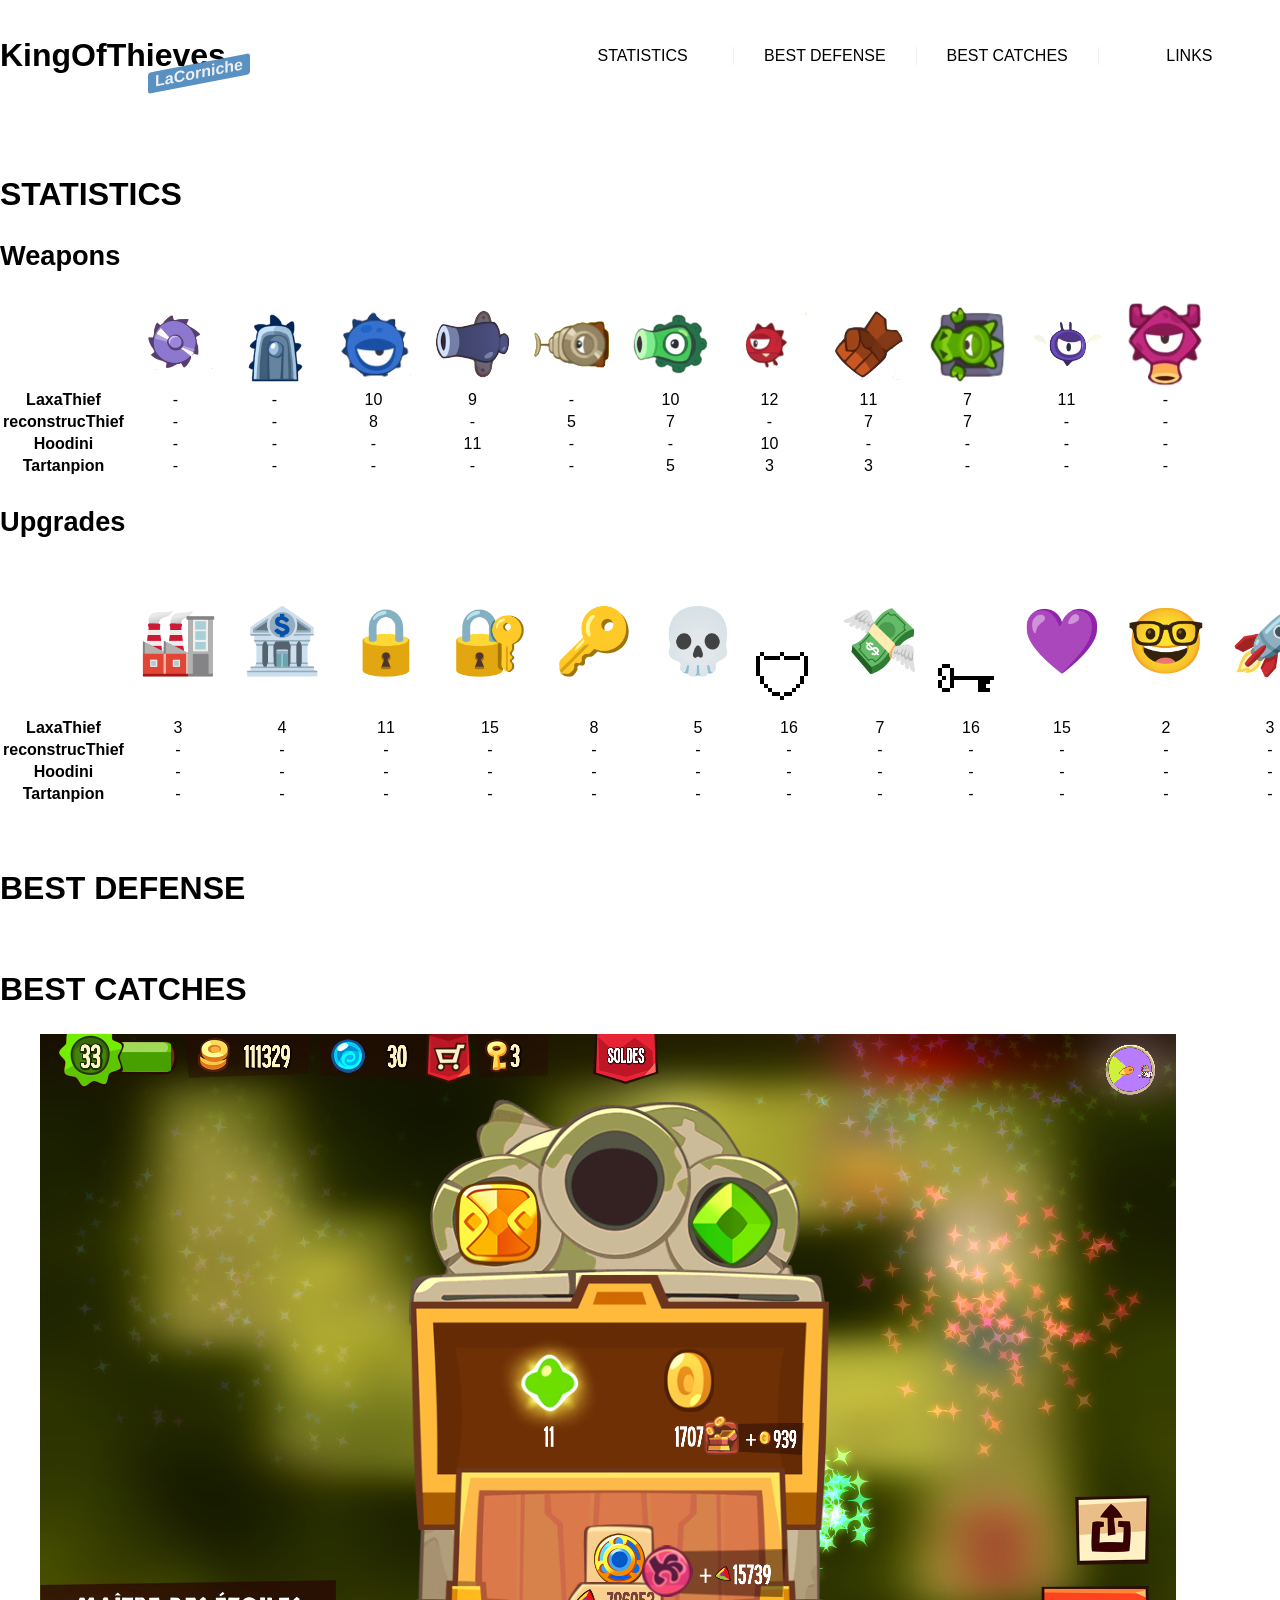
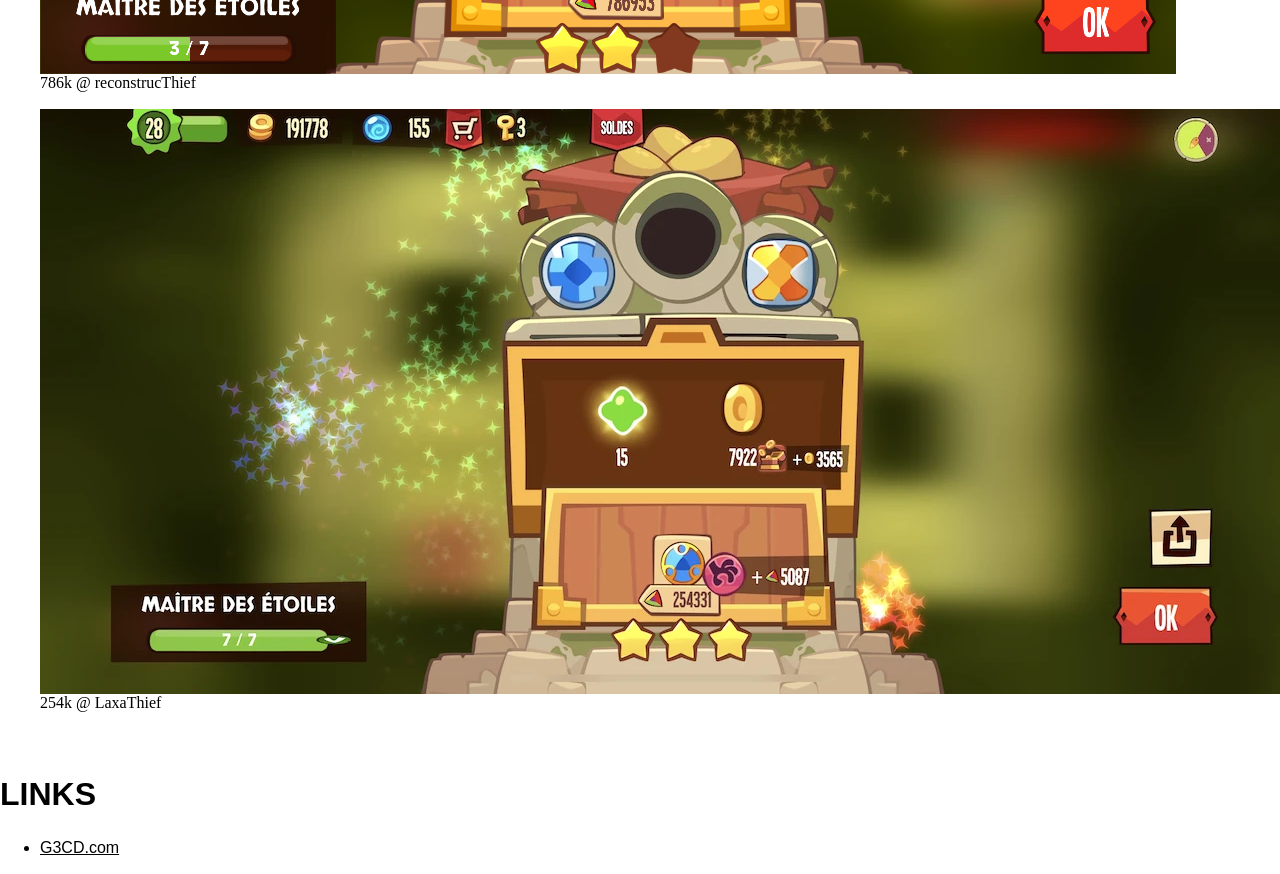
<file: index.html>
<html>
<head>
    <meta http-equiv="Content-Type" content="text/html; charset=UTF-8" />
    <link href="./assets/css/normalize.css" rel="stylesheet">
    <link href="./assets/css/custom.css" rel="stylesheet">
    <script src="./assets/js/custom.js"></script>
    <title>KingOfThieves — LaCorniche</title>
</head>
<body>

    <header>
        <h1>KingOfThieves <span>LaCorniche</span></h1>
        <nav>
            <ul>
                <li><a href="#stats">Statistics</a></li>
                <li><a href="#best_defense">Best Defense</a></li>
                <li><a href="#best_catches">Best Catches</a></li>
                <li><a href="#links">Links</a></li>
            </ul>
        </nav>
    </header>

    <div id="stats">

        <h2>Statistics</h2>
        <h3>Weapons</h3>

        <table>
            <thead>
                <tr>
                    <td>&nbsp;</td>
                    <td><img src="./assets/img/stats/blade.webp" width="75" title="blade" alt="blade" /></td>
                    <td><img src="./assets/img/stats/bloodhound.webp" width="75" title="bloodhound" alt="bloodhound" /></td>
                    <td><img src="./assets/img/stats/blue-guard.webp" width="75" title="blue-guard" alt="blue-guard" /></td>
                    <td><img src="./assets/img/stats/cannon.webp" width="75" title="cannon" alt="cannon" /></td>
                    <td><img src="./assets/img/stats/electro-cannon.webp" width="75" title="electro-cannon" alt="electro-cannon" /></td>
                    <td><img src="./assets/img/stats/green-gun.webp" width="75" title="green-gun" alt="green-gun" /></td>
                    <td><img src="./assets/img/stats/red-guard.webp" width="75" title="red-guard" alt="red-guard" /></td>
                    <td><img src="./assets/img/stats/ricochet.webp" width="75" title="ricochet" alt="ricochet" /></td>
                    <td><img src="./assets/img/stats/scorcher.webp" width="75" title="scorcher" alt="scorcher" /></td>
                    <td><img src="./assets/img/stats/seeker-bird.webp" width="75" title="seeker-bird" alt="seeker-bird" /></td>
                    <td><img src="./assets/img/stats/warder.webp" width="75" title="warder" alt="warder" /></td>
                </tr>
            </thead>
            <tbody>
                <tr>
                    <th>LaxaThief</th>
                    <td>-</td>    <!-- scie ciruclaire -->
                    <td>-</td>    <!-- tronçonneuse -->
                    <td>10</td>    <!-- boule bleue -->
                    <td>9</td>    <!-- canon bleu -->
                    <td>-</td>    <!-- railgun -->
                    <td>10</td>    <!-- canon vert -->
                    <td>12</td>    <!-- boule rouge -->
                    <td>11</td>    <!-- fist -->
                    <td>7</td>    <!-- dragon -->
                    <td>11</td>    <!-- mouche -->
                    <td>-</td>    <!-- canon violet -->
                </tr>
                <tr>
                    <th>reconstrucThief</th>
                    <td>-</td>    <!-- scie ciruclaire -->
                    <td>-</td>    <!-- tronçonneuse -->
                    <td>8</td>      <!-- boule bleue -->
                    <td>-</td>    <!-- canon bleu -->
                    <td>5</td>      <!-- railgun -->
                    <td>7</td>      <!-- canon vert -->
                    <td>-</td>    <!-- boule rouge -->
                    <td>7</td>      <!-- fist -->
                    <td>7</td>      <!-- dragon -->
                    <td>-</td>    <!-- mouche -->
                    <td>-</td>    <!-- canon violet -->
                </tr>
                <tr>
                    <th>Hoodini</th>
                    <td>-</td>    <!-- scie ciruclaire -->
                    <td>-</td>    <!-- tronçonneuse -->
                    <td>-</td>    <!-- boule bleue -->
                    <td>11</td>     <!-- canon bleu -->
                    <td>-</td>    <!-- railgun -->
                    <td>-</td>    <!-- canon vert -->
                    <td>10</td>     <!-- boule rouge -->
                    <td>-</td>    <!-- fist -->
                    <td>-</td>    <!-- dragon -->
                    <td>-</td>    <!-- mouche -->
                    <td>-</td>    <!-- canon violet -->
                </tr>
                <tr>
                    <th>Tartanpion</th>
                    <td>-</td>    <!-- scie ciruclaire -->
                    <td>-</td>    <!-- tronçonneuse -->
                    <td>-</td>    <!-- boule bleue -->
                    <td>-</td>    <!-- canon bleu -->
                    <td>-</td>    <!-- railgun -->
                    <td>5</td>      <!-- canon vert -->
                    <td>3</td>      <!-- boule rouge -->
                    <td>3</td>      <!-- fist -->
                    <td>-</td>    <!-- dragon -->
                    <td>-</td>    <!-- mouche -->
                    <td>-</td>    <!-- canon violet -->
                </tr>
            </tbody>
        </table>

        <h3>Upgrades</h3>

        <table>
            <thead>
            <tr>
                <td>&nbsp;</td>
                <td title="Capacité de la mine d'or"><i>🏭</i></td>
                <td title="Production de la mine d'or"><i>🏦</i></td>
                <td title="Cadenas"><i>🔒</i></td>
                <td title="Capacité de clés"><i>🔐</i></td>
                <td title="Récupération de clés"><i>🔑</i></td>
                <td title="Bonus d'or des crânes"><i>💀</i></td>
                <td title="Défense gemmes"><i>️🛡</i></td>
                <td title="Sens des affaires"><i>💸</i></td>
                <!-- -->
                <td title="Maître crocheteur"><i>️🗝</i></td>
                <td title="Coeur conquérant"><i>💜️</i></td>
                <td title="Saté bucco-dentaire"><i>🤓</i></td>
                <td title="Rituel Furieux"><i>🚀</i></td>
            </tr>
            </thead>
            <tbody>
            <tr>
                <th>LaxaThief</th>
                <td>3</td>    <!-- Capa. mine -->
                <td>4</td>    <!-- Production mine -->
                <td>11</td>    <!-- Cadenas -->
                <td>15</td>    <!-- Capa. clés -->
                <td>8</td>    <!-- Récup. clés -->
                <td>5</td>    <!-- Crânes -->
                <td>16</td>    <!-- Défense gemmes -->
                <td>7</td>    <!-- Sens des affaires -->
                <!-- -->
                <td>16</td>    <!-- Maître crocheteur -->
                <td>15</td>    <!-- Coeur conquérant -->
                <td>2</td>    <!-- Saté bucco-dentaire -->
                <td>3</td>    <!-- Rituel Furieux -->
            </tr>
            <tr>
                <th>reconstrucThief</th>
                <td>-</td>    <!-- Capa. mine -->
                <td>-</td>    <!-- Production mine -->
                <td>-</td>      <!-- Cadenas -->
                <td>-</td>    <!-- Capa. clés -->
                <td>-</td>      <!-- Récup. clés -->
                <td>-</td>      <!-- Crânes -->
                <td>-</td>    <!-- Défense gemmes -->
                <td>-</td>      <!-- Sens des affaires -->
                <!-- -->
                <td>-</td>    <!-- Maître crocheteur -->
                <td>-</td>    <!-- Coeur conquérant -->
                <td>-</td>    <!-- Saté bucco-dentaire -->
                <td>-</td>    <!-- Rituel Furieux -->
            </tr>
            <tr>
                <th>Hoodini</th>
                <td>-</td>    <!-- Capa. mine -->
                <td>-</td>    <!-- Production mine -->
                <td>-</td>    <!-- Cadenas -->
                <td>-</td>     <!-- Capa. clés -->
                <td>-</td>    <!-- Récup. clés -->
                <td>-</td>    <!-- Crânes -->
                <td>-</td>     <!-- Défense gemmes -->
                <td>-</td>    <!-- Sens des affaires -->
                <!-- -->
                <td>-</td>    <!-- Maître crocheteur -->
                <td>-</td>    <!-- Coeur conquérant -->
                <td>-</td>    <!-- Saté bucco-dentaire -->
                <td>-</td>    <!-- Rituel Furieux -->
            </tr>
            <tr>
                <th>Tartanpion</th>
                <td>-</td>    <!-- Capa. mine -->
                <td>-</td>    <!-- Production mine -->
                <td>-</td>    <!-- Cadenas -->
                <td>-</td>    <!-- Capa. clés -->
                <td>-</td>    <!-- Récup. clés -->
                <td>-</td>      <!-- Crânes -->
                <td>-</td>      <!-- Défense gemmes -->
                <td>-</td>      <!-- Sens des affaires -->
                <!-- -->
                <td>-</td>    <!-- Maître crocheteur -->
                <td>-</td>    <!-- Coeur conquérant -->
                <td>-</td>    <!-- Saté bucco-dentaire -->
                <td>-</td>    <!-- Rituel Furieux -->
            </tr>
            </tbody>
        </table>

    </div>

    <div id="best_defense">

        <h2>Best Defense</h2>

    </div>

    <div id="best_catches">

        <h2>Best Catches</h2>
        <figure>
            <img src="./assets/img/catches/reconstructhief-786953.jpg" alt="786'953@reconstrucThief" />
            <figcaption>786k @ reconstrucThief</figcaption>
        </figure>
        <figure>
            <img src="./assets/img/catches/laxathief-254331.webp" alt="254'331@LaxaThief" />
            <figcaption>254k @ LaxaThief</figcaption>
        </figure>

    </div>

    <div id="links">

        <h2>Links</h2>
        <ul>
            <li>
                <a href="https://g3cd.com/">G3CD.com</a>
            </li>
        </ul>

    </div>

</body>
</html>
</file>
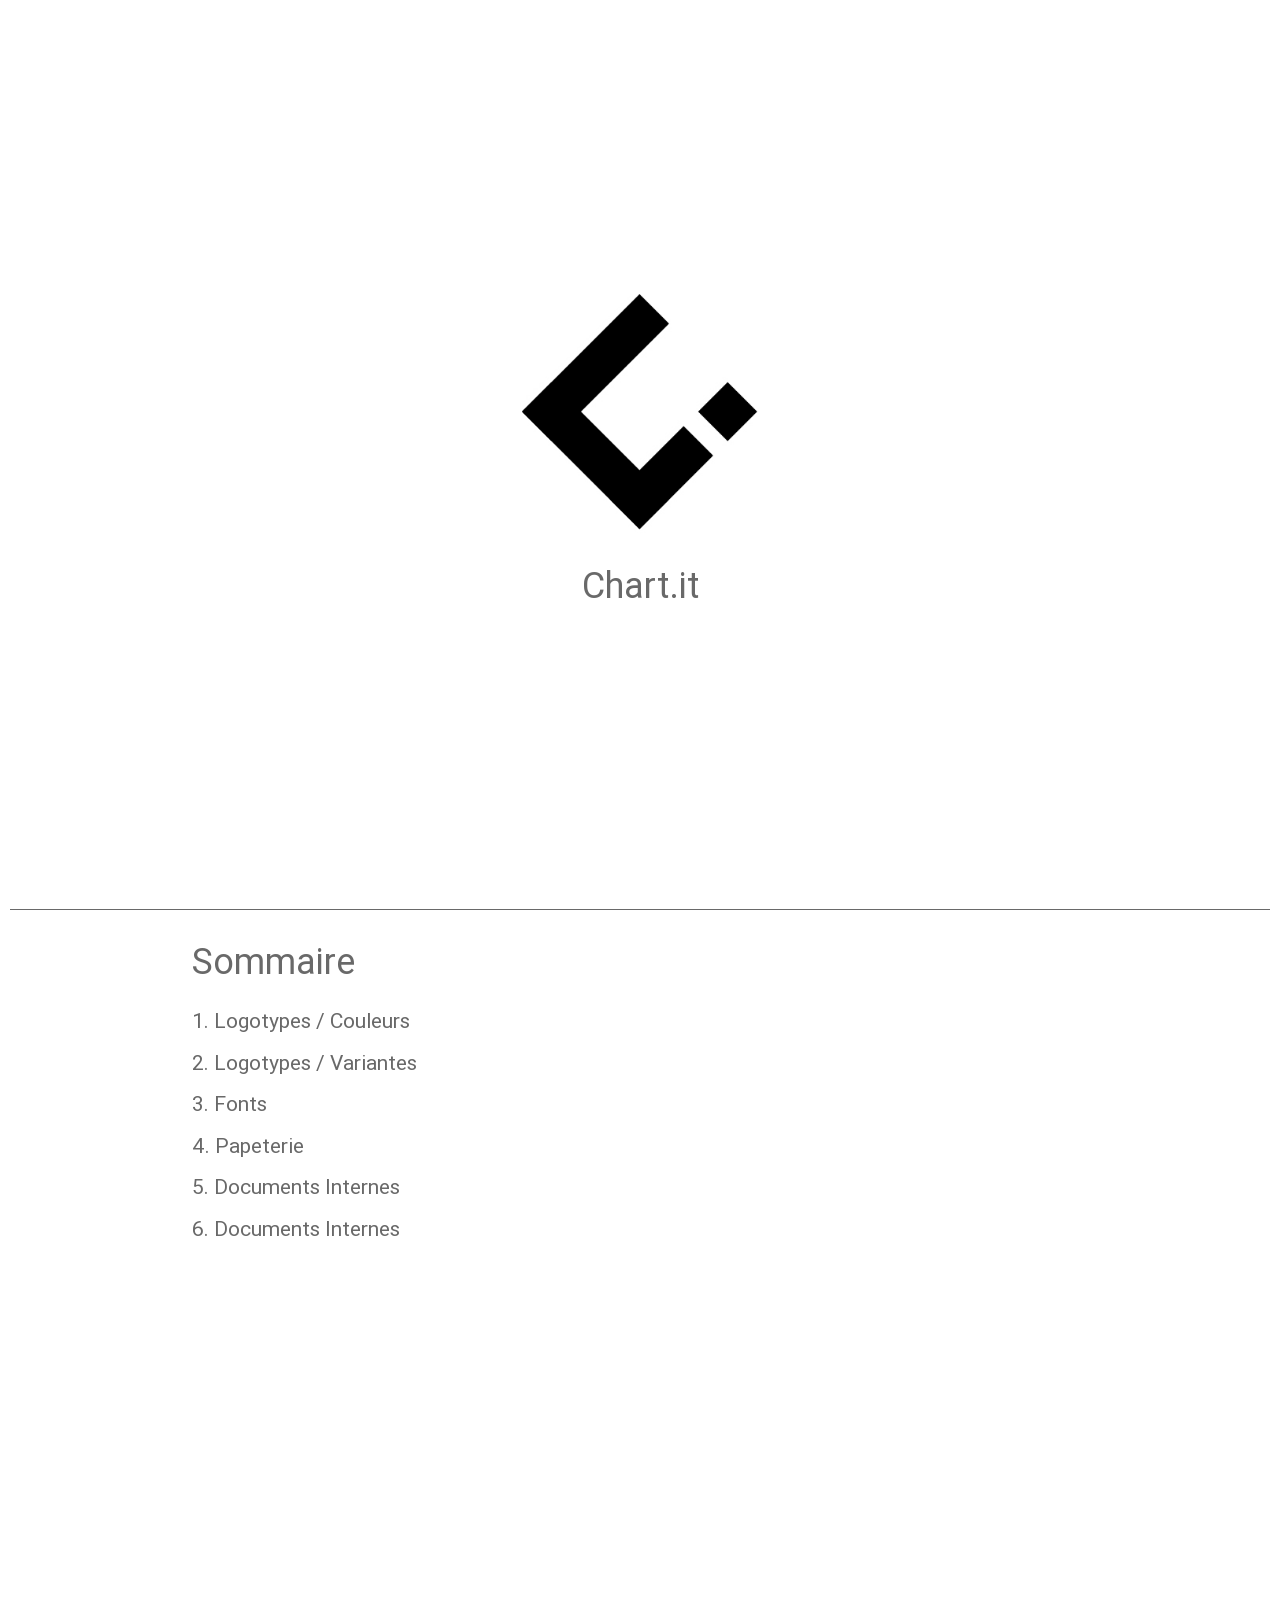
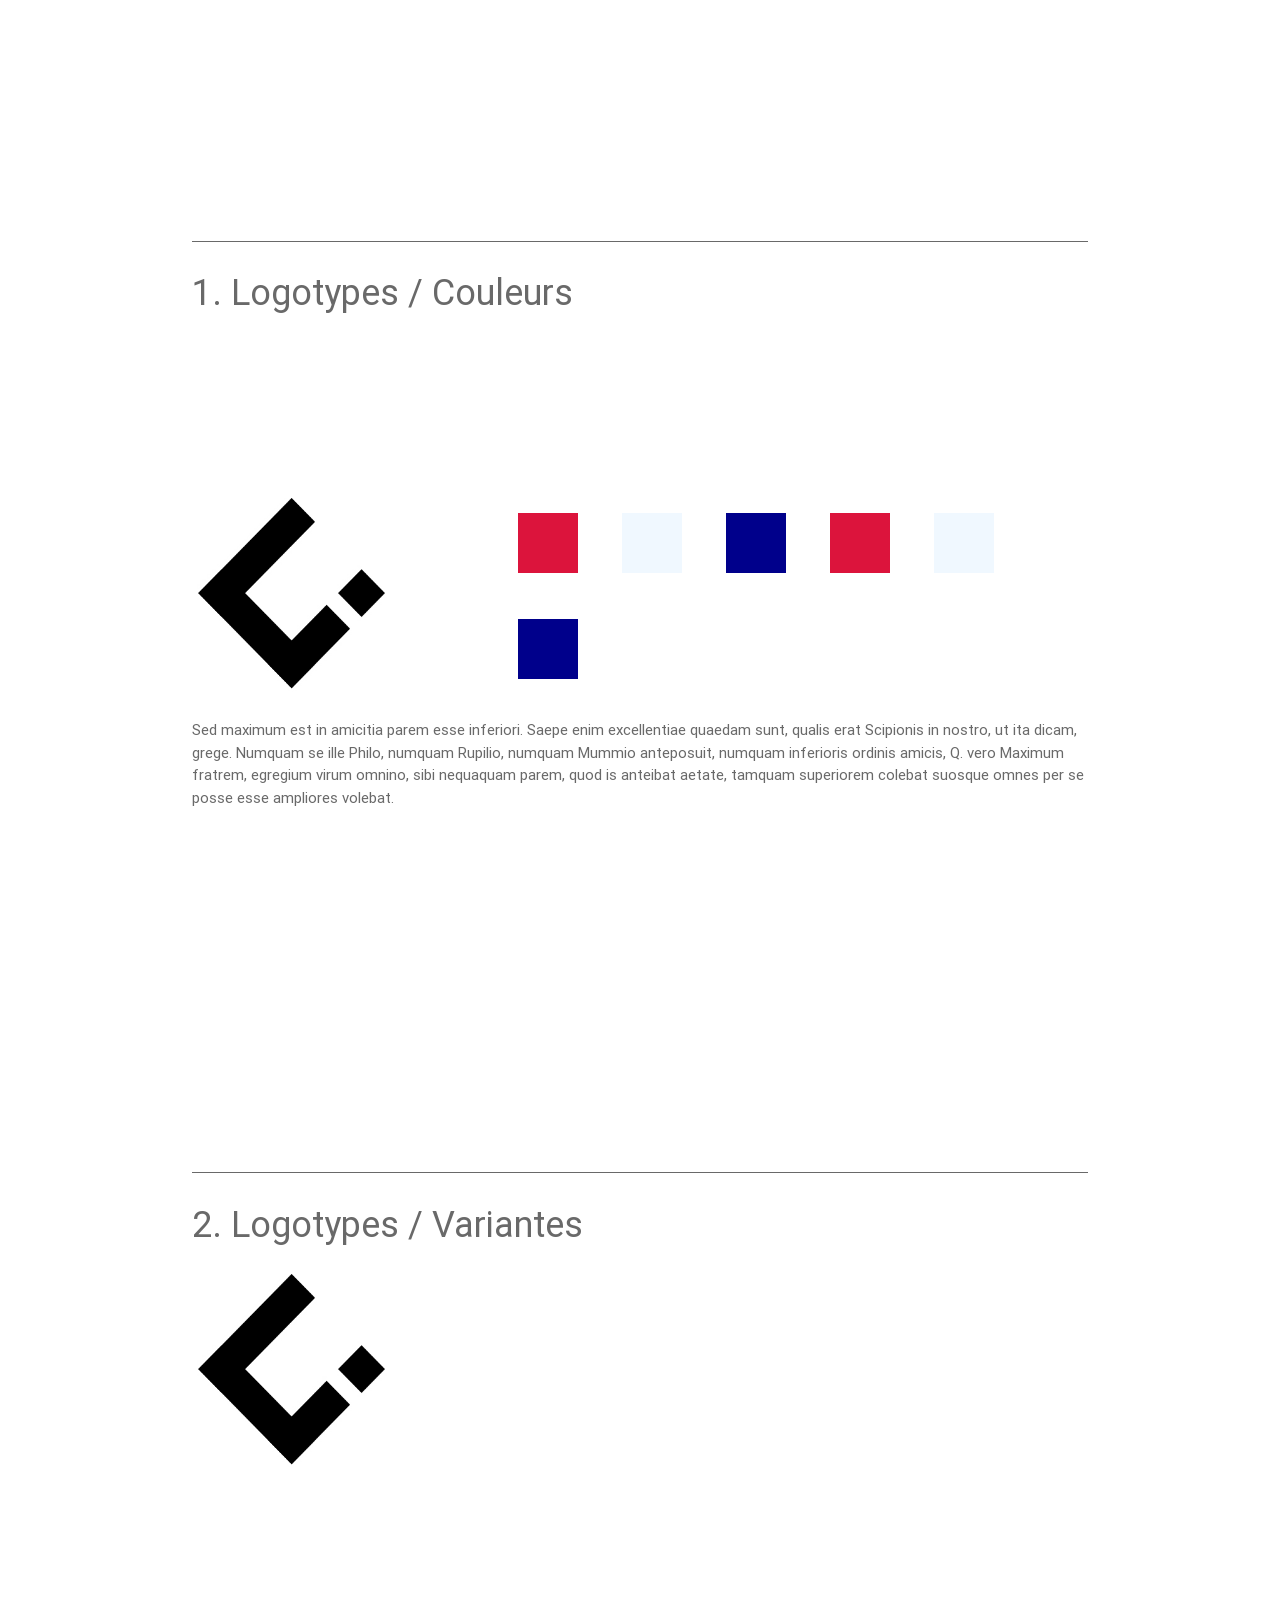
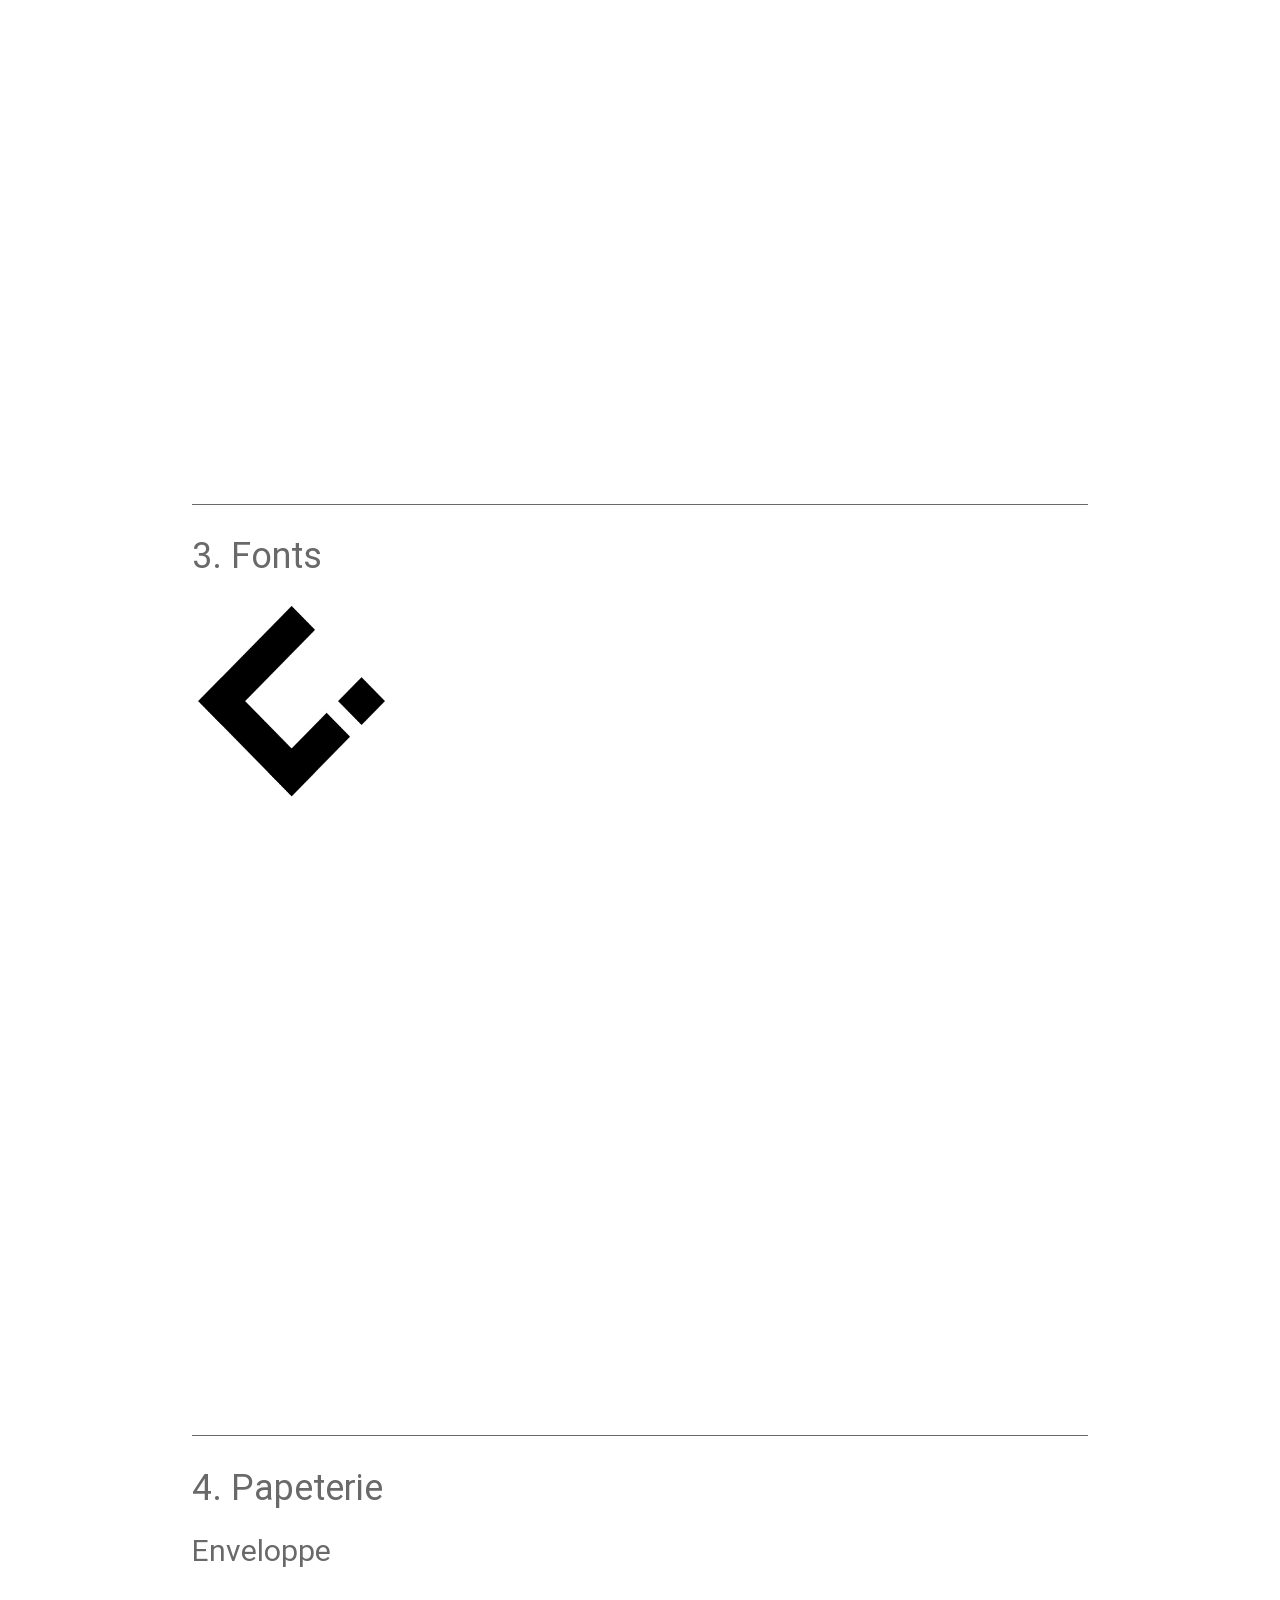
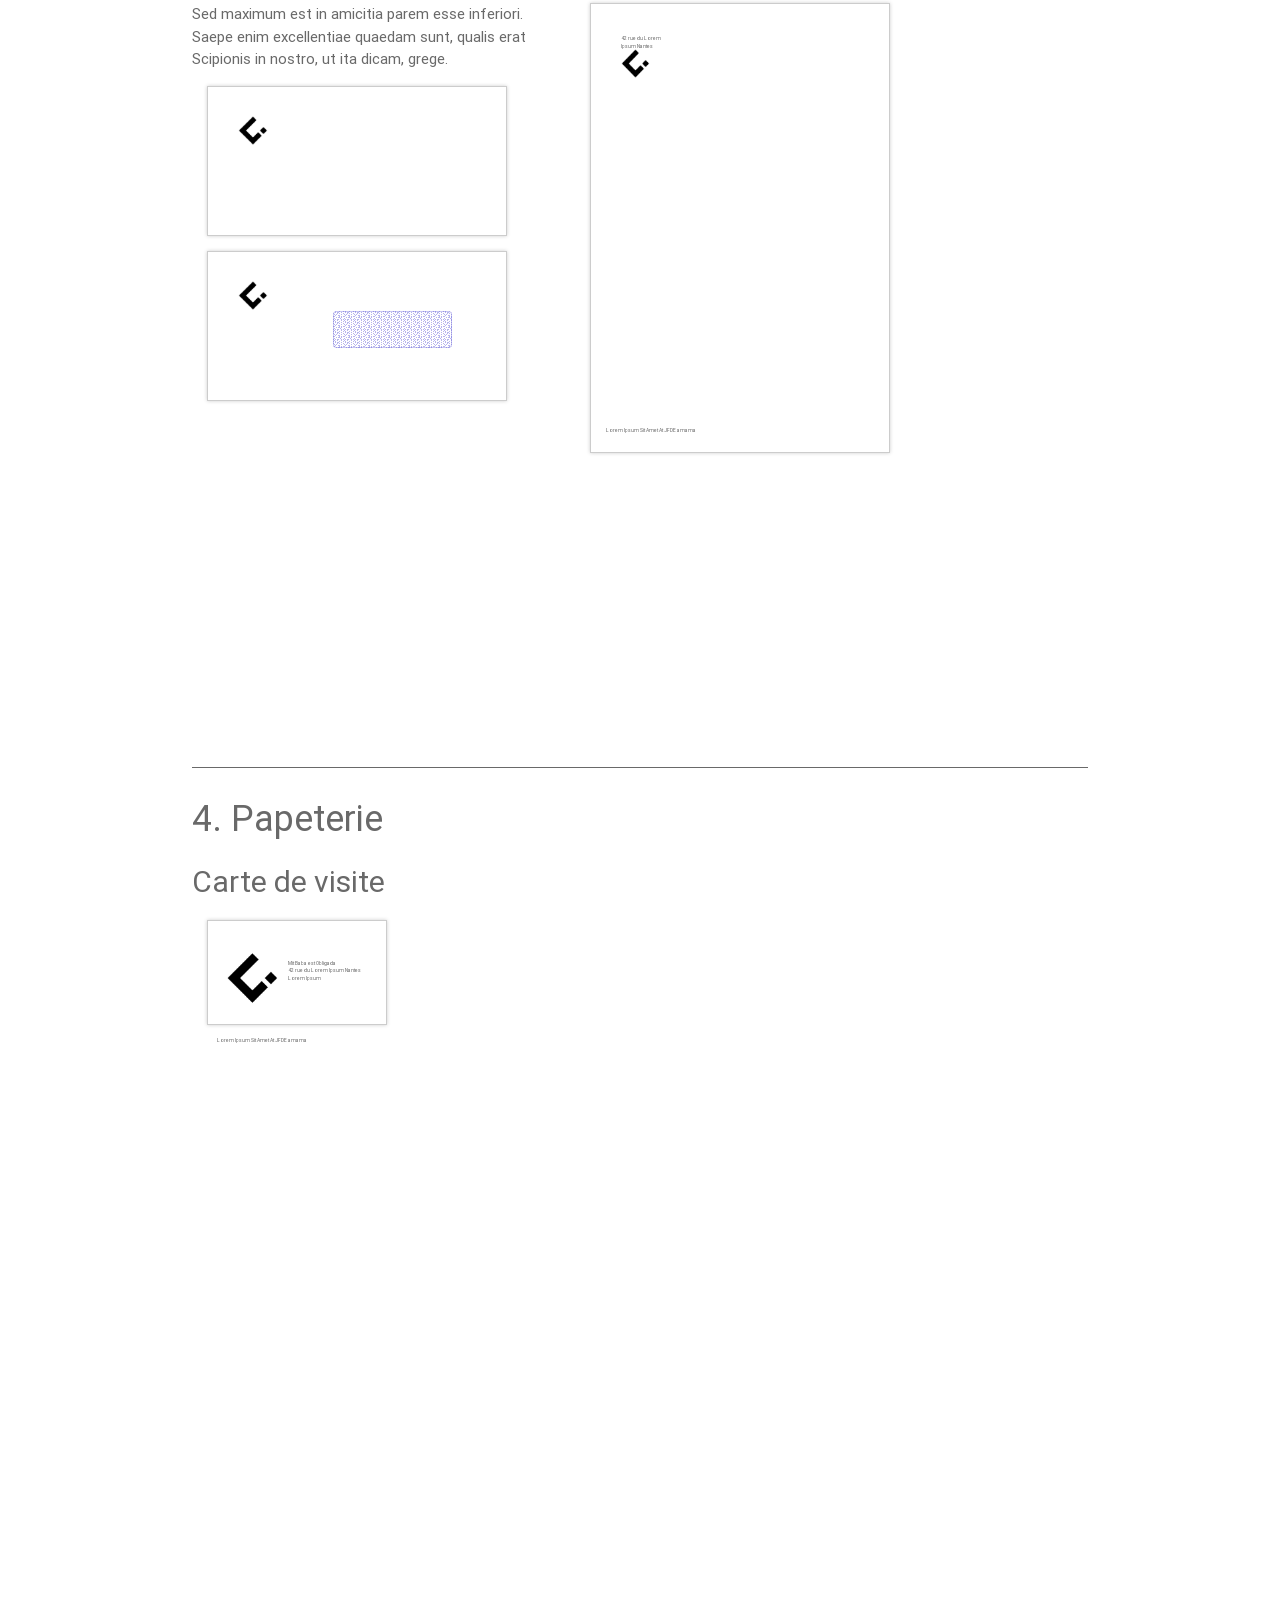
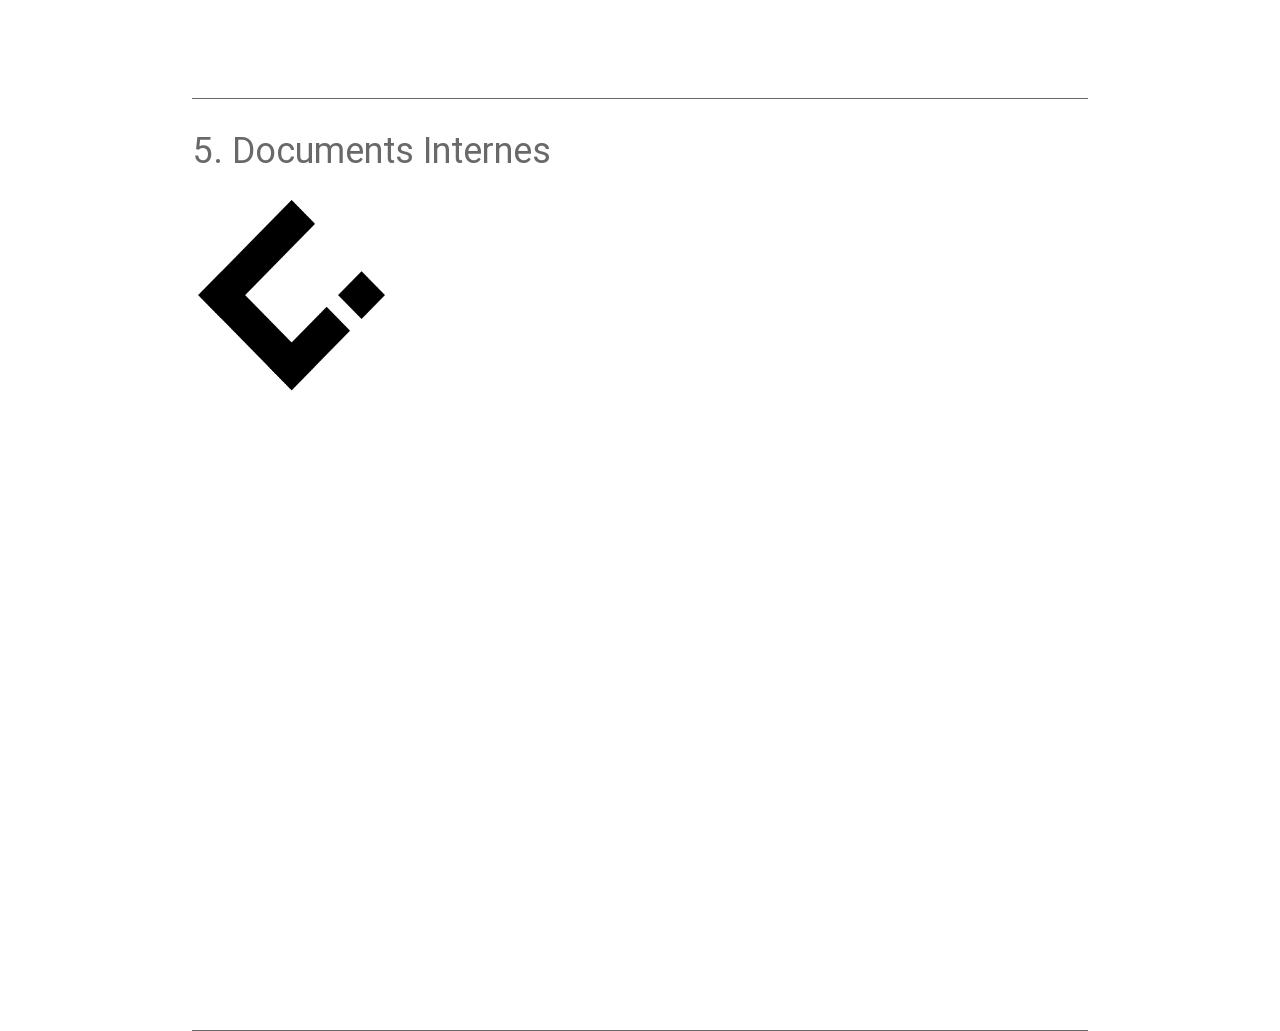
<file: pdf.html>
<head>
    <meta charset="utf-8">
    <meta http-equiv="X-UA-Compatible" content="IE=edge,chrome=1">

    <title>Chart It</title>

    <meta name="description" content="This is an awesome baseline.">
    <meta name="author" content="#SWNA">
    <meta name="viewport" content="width=device-width,initial-scale=1">

    <link rel="stylesheet" href="style/style.css" />
    <link rel="stylesheet" href="style/materialize.min.css" />
</head>
<body>
    <section id="title" class="hbox">
        <img src="assets/logo%20Chartit.jpg"/>
        <h1 id="brand">Chart.it</h1>
    </section>
    <div class="container">
        <section>
            <h1>Sommaire</h1>
            <ul>
                <li>1. Logotypes / Couleurs</li>
                <li>2. Logotypes / Variantes</li>
                <li>3. Fonts</li>
                <li>4. Papeterie</li>
                <li>5. Documents Internes</li>
                <li>6. Documents Internes</li>
            </ul>
        </section>

        <section>
            <h1>1. Logotypes / Couleurs</h1>
            <div class="row middle">
                <div class="col s4">
                    <img src="assets/logo%20Chartit.jpg" width="200px" height="200px"/>
                </div>

                <div class="col s8">

                    <div class="roundedColors genColor1"></div>
                    <div class="roundedColors genColor2"></div>
                    <div class="roundedColors genColor3"></div>

                    <div class="roundedColors genColor1"></div>
                    <div class="roundedColors genColor2"></div>
                    <div class="roundedColors genColor3"></div>
                </div>
            </div>
            <p>
               Sed maximum est in amicitia parem esse inferiori. Saepe enim excellentiae quaedam sunt, qualis erat Scipionis in nostro, ut ita dicam, grege. Numquam se ille Philo, numquam Rupilio, numquam Mummio anteposuit, numquam inferioris ordinis amicis, Q. vero Maximum fratrem, egregium virum omnino, sibi nequaquam parem, quod is anteibat aetate, tamquam superiorem colebat suosque omnes per se posse esse ampliores volebat.
            </p>
        </section>
        <section>
            <h1>2. Logotypes / Variantes</h1>
                <div class="col s3">
                    <img src="assets/logo%20Chartit.jpg" width="200px" height="200px"/>
                </div>

        </section>

        <section>
            <h1>3. Fonts</h1>
                <div class="col s3">
                    <img src="assets/logo%20Chartit.jpg" width="200px" height="200px"/>
                </div>

        </section>
        <section>
            <h1>4. Papeterie</h1>
            <h2>Enveloppe</h2>
            <div class="row">
                <div class="col s5">
                    <p>
                       Sed maximum est in amicitia parem esse inferiori. Saepe enim excellentiae quaedam sunt, qualis erat Scipionis in nostro, ut ita dicam, grege.
                    </p>
                    <div class="envelope dl">
                        <div class="logosm"><img src="assets/logo%20Chartit.jpg"/></div>
                    </div>
                    <div class="envelope dl">
                        <div class="logosm"><img src="assets/logo%20Chartit.jpg"/></div>
                        <div class="window"></div>
                    </div>
                </div>
                <div class="col s7">
                    <div class="lettre dl">
                        <div class="logosm"><img src="assets/logo%20Chartit.jpg"/></div>
                        <div class="txt">42 rue du Lorem Ipsum Nantes</div>
                        <div class="txtbas">Lorem Ipsum Sit Amet At JFDE amama</div>
                    </div>
                </div>
            </div>

        </section>
        <section>
            <h1>4. Papeterie</h1>
            <h2>Carte de visite</h2>
            
            <div class="cartevisite">
                <div class="logosm"><img src="assets/logo%20Chartit.jpg"/></div>
                <div class="txt">Mit Baba est Obligada</div><div class="txt">42 rue du Lorem Ipsum Nantes</div>
                <div class="txt">Lorem Ipsum</div>
                <div class="txtbas">Lorem Ipsum Sit Amet At JFDE amama</div>
            </div>
        </section>    
        <section>
            <h1>5. Documents Internes</h1>
            <div class="col s3">
                <img src="assets/logo%20Chartit.jpg" width="200px" height="200px"/>
            </div>

        </section>    
    </div>
</body>
</file>
<file: assets/css/custom.css>
/* MISC */
:root {
  --primary-colorFont: #333333;
	--secondary-colorFont: #F3F3F3F3;
	
	--primary: #5A91C3;
}

h1, h2, h3, h4, p, li, tr, a {
	font-family: sans-serif;
	color: var(--primary-fontcolor);
}

h2 {
	text-transform: uppercase;
	font-size: 2rem;
}

h3 {
	font-size: 1.7rem;
}

body {
	max-width: 1440px; 	
	margin-inline: auto;
}

#stats, #best_defense, #best_catches {
	margin-block: 4em;
}


/* HEADER */
h1 {
	position: relative;
}

h1 > span {
	position: absolute;
	right: -17px;
	bottom: -8px;
	transform: skewY(-11deg);
	font-size: 1rem;
	color: var(--secondary-colorFont);
}

h1 > span::after {
	content: '';
	position: absolute;
	top: -8%;
	left: -8%;
	width: 116%;
	height: 116%;
	border-radius: 3px;
	z-index: -10;
	background-color: var(--primary);
	
}

header {
	display: flex;
	justify-content: space-between;
	align-items: center;
	padding-block: 1em;
}

header > nav {
	width: 60%;
}
header > nav > ul {
	display: flex;
	justify-content: space-between;
	list-style: none;
}

header > nav > ul > li {
	width: 100%;
	text-align: center;
}

header > nav > ul > li:not(:last-child) {
	border-right: 1px solid rgba(0, 0, 0, 0.061);
}

header > nav > ul > li > a {
	text-transform: uppercase;
	text-decoration: none;
	display: block;
}

header > nav > ul > li > a:hover,
header > nav > ul > li > a:focus {
	text-decoration: underline;
}


/* STATISTICS */
table > thead > tr > td {
	vertical-align: middle;
}
table > thead > tr > td > img {
	margin: 0 10px;
}
table > thead > tr > td > i {
	font-size: 4em;
	font-style: normal;
	margin: 0 10px;
}
table > tbody > tr > td {
	text-align: center;
}
</file>
<file: style/style.css>
section{
    height: 100vh;
    color: dimgray;
    border-bottom: solid dimgray 1px;
}

section h1{
    font-size: 2.4em;
}
section h2{
    font-size: 2em;
}
.vbox{
    display: flex;
    flex-direction: row;
    justify-content:space-around;
    align-items:center;
    margin: 10px;
}

.hbox{
    display: flex;
    flex-direction: column;
    justify-content: center;
    align-items:center;
    margin: 10px;
}

.roundedColors{
    width: 60px;
    height: 60px;
    
    margin: 20px 20px;
    display: inline-block
} 

.middle{
    margin: 20vh 10vh;
}

.genColor1{
    background:crimson;
}

.genColor2{
    background:aliceblue;
}

.genColor3{
    background:darkblue;
}

#title img{
    width:20%;
}

ul li{
    font-size: 1.4em;
    margin: 10px 0;
}

/* Des lettres dans le code */
.envelope {
    background: white;
    border: 1px solid #cccccc;
    margin: 1em;
    box-shadow: 0 0 0.25em rgba(0, 0, 0, 0.2);
}

.window {
    position: relative;
    border-radius: 0.25em;
    border: 1px solid rgba(76, 71, 209, 0.3);
    background: url([data-uri]) 0 0 repeat;
}

.logosm{
    position: relative;
    background-color: black;
}

.envelope.dl {
    width: 20em;
    height: 10em;
}

.envelope.dl .window {
    top: 30%;
    left: 42%;
    width: 40%;
    height: 25%;
}

.envelope.dl .logosm {
    top: 20%;
    left: 10%;
    width: 10%;
    height: 10%
}

.envelope.dl .logosm img {
   width: 100%;
}

.logosm{
    position: relative;
}

.lettre, .cartevisite {
    background: white;
    border: 1px solid #cccccc;
    margin: 1em;
    box-shadow: 0 0 0.25em rgba(0, 0, 0, 0.2);
}

.lettre .txt, .cartevisite .txt{
    position: relative;
    top: 1%;
    left: 10%;
    font-size: 5px;
    width: 18%;
}
.lettre .txtbas, .cartevisite .txtbas{
    position: relative;
    top: 85%;
    left: 5%;
    font-size: 5px;
}

.lettre.dl{
    width: 20em;
    height: 30em;
}


.lettre.dl .logosm, .cartevisite .logosm {
    top: 10%;
    left: 10%;
    width: 10%;
    height: 6%
}

.lettre.dl .logosm img, .cartevisite .logosm img {
   width: 100%;
}

.cartevisite .logosm {
    top: 30%;
    left: 10%;
    width: 30%;
    height: 6%
}

.cartevisite{
    width: 12em;
    height: 7em;
}

.cartevisite .txt{
    position: relative;
    top: 32%;
    left: 45%;
    font-size: 5px;
    width: 50%;
}
.cartevisite .txtbas{
    position: relative;
    top: 85%;
    left: 5%;
    font-size: 5px;
}
</file>
